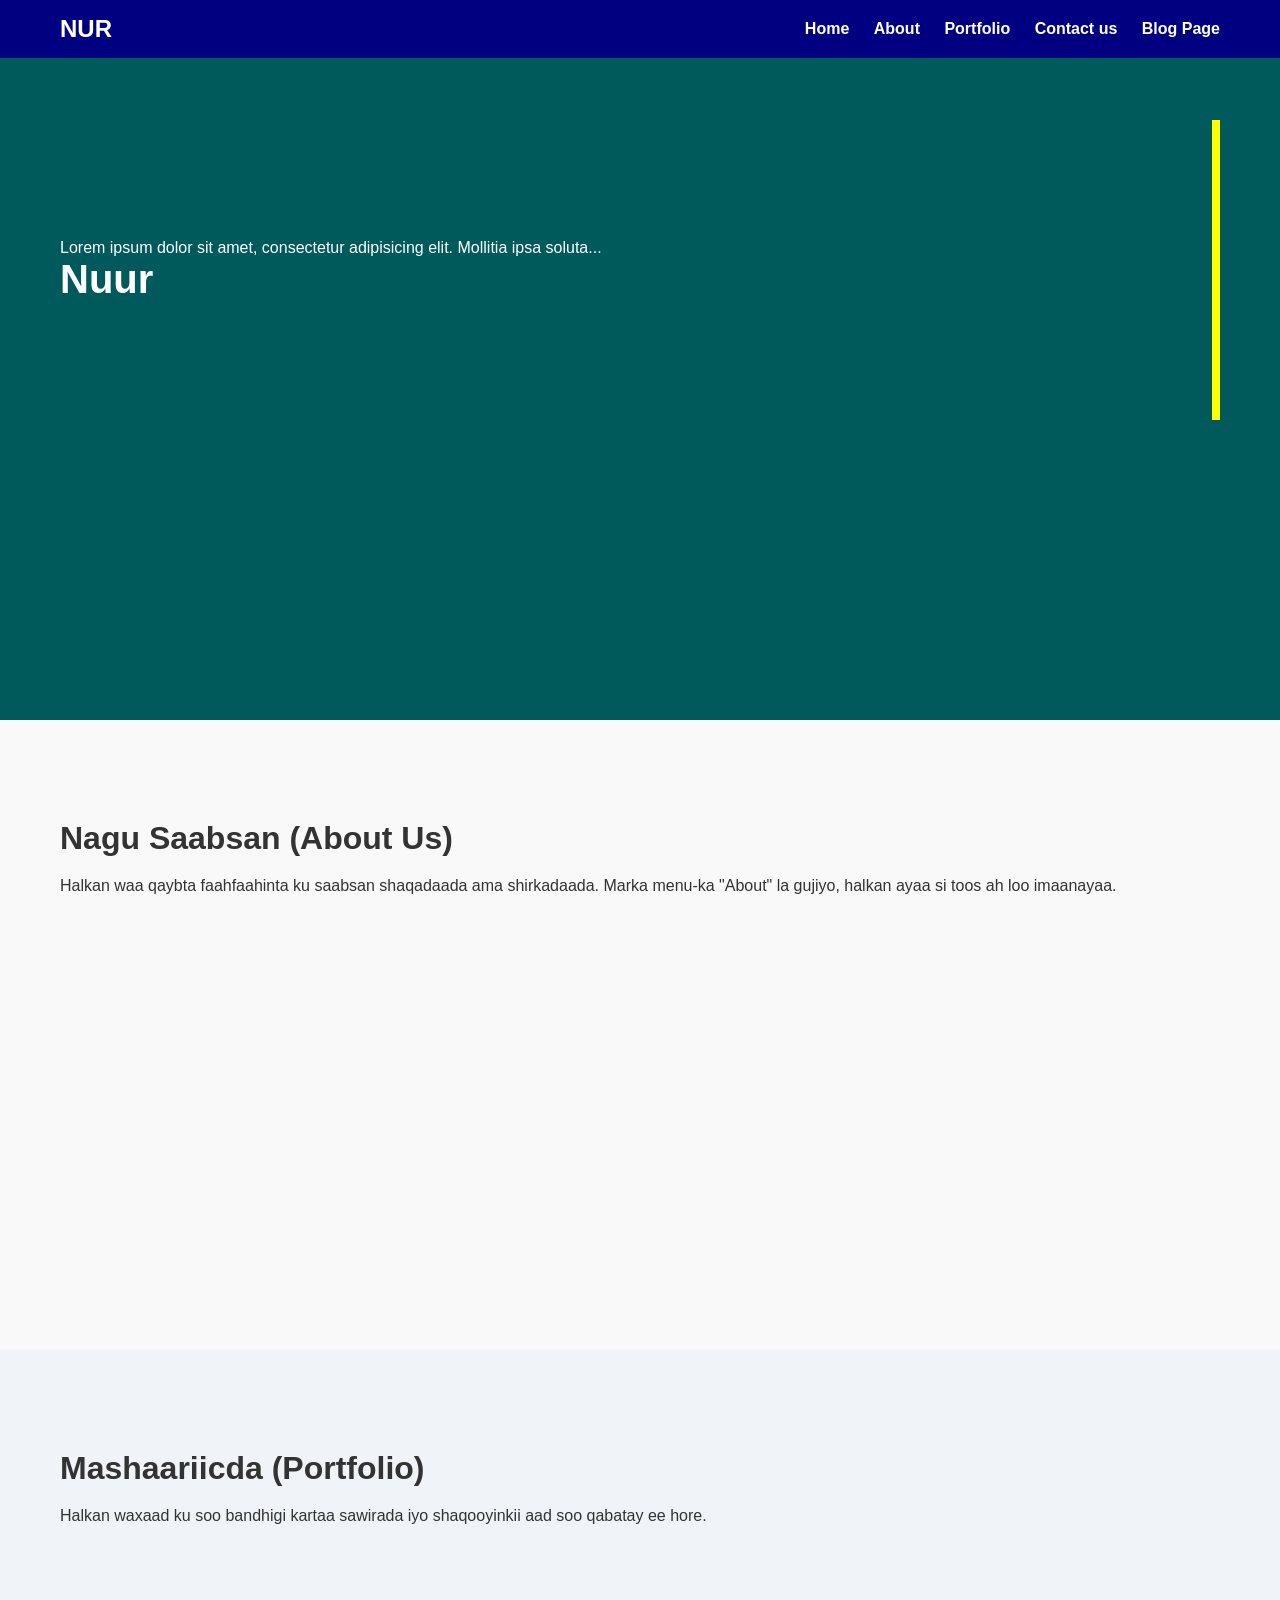
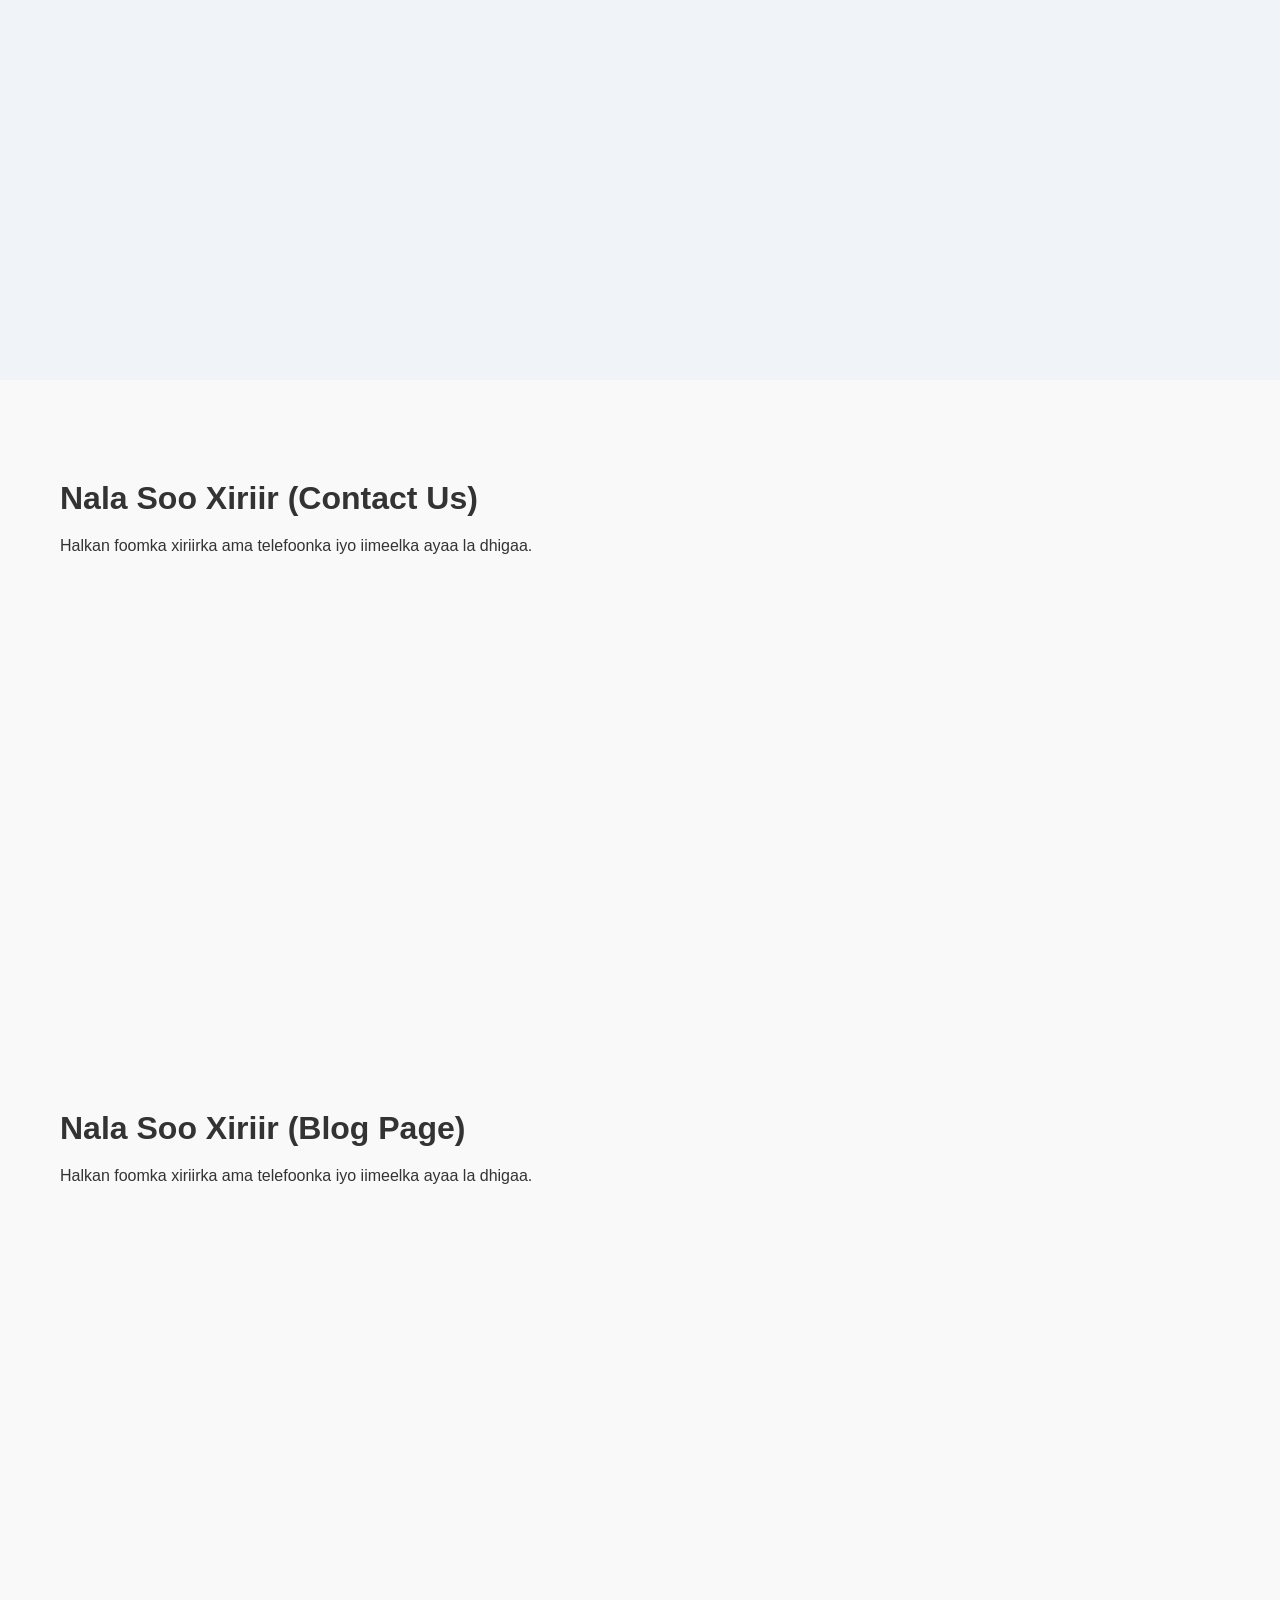
<file: index.html>
<!doctype html>
<html lang="so">
  <head>
    <meta charset="UTF-8" />
    <meta name="viewport" content="width=device-width, initial-scale=1.0" />
    <title>One Page Website</title>
    <link rel="stylesheet" href="style.css" />
  </head>
  <body>
    <!-- 1. Header & Navigation -->
    <header class="full-header">
      <div class="container header-flex">
        <div class="logo">
          <h2 style="color: white">NUR</h2>
        </div>

        <!-- Halkan href-yada waxaan ku darnay # iyo magaca qaybta -->
        <nav class="nav-links">
          <a href="#home">Home</a>
          <a href="#about">About</a>
          <a href="#portfolio">Portfolio</a>
          <a href="#contact">Contact us</a>
          <a href="#Blog">Blog Page</a>
        </nav>
      </div>
    </header>

    <!-- 2. Qaybta Home / Hero Section -->
    <section id="home" class="hero-section">
      <div class="container hero-flex">
        <div class="hero-content">
          <p class="hero-text">
            Lorem ipsum dolor sit amet, consectetur adipisicing elit. Mollitia
            ipsa soluta...
          </p>
          <h1 class="hero-title">Nuur</h1>
        </div>
        <div class="hero-image-box">
          <div class="placeholder-image"></div>
        </div>
      </div>
    </section>

    <!-- 3. Qaybta About (Ku daray id="about") -->
    <section id="about" class="page-section section-light">
      <div class="container">
        <h2>Nagu Saabsan (About Us)</h2>
        <p>
          Halkan waa qaybta faahfaahinta ku saabsan shaqadaada ama shirkadaada.
          Marka menu-ka "About" la gujiyo, halkan ayaa si toos ah loo imaanayaa.
        </p>
      </div>
    </section>

    <!-- 4. Qaybta Portfolio (Ku daray id="portfolio") -->
    <section id="portfolio" class="page-section section-dark">
      <div class="container">
        <h2>Mashaariicda (Portfolio)</h2>
        <p>
          Halkan waxaad ku soo bandhigi kartaa sawirada iyo shaqooyinkii aad soo
          qabatay ee hore.
        </p>
      </div>
    </section>

    <!-- 5. Qaybta Contact (Ku daray id="contact") -->
    <section id="contact" class="page-section section-light">
      <div class="container">
        <h2>Nala Soo Xiriir (Contact Us)</h2>
        <p>
          Halkan foomka xiriirka ama telefoonka iyo iimeelka ayaa la dhigaa.
        </p>
      </div>
    </section>

    <section id="Blog" class="page-section section-light">
      <div class="container">
        <h2>Nala Soo Xiriir (Blog Page)</h2>
        <p>
          Halkan foomka xiriirka ama telefoonka iyo iimeelka ayaa la dhigaa.
        </p>
      </div>
    </section>
  </body>
</html>
</file>
<file: style.css>
html {
  scroll-behavior: smooth;
}

* {
  margin: 0;
  padding: 0;
  box-sizing: border-box;
  font-family: sans-serif;
}

.container {
  max-width: 1200px;
  margin: 0 auto;
  padding: 0 20px;
}

.full-header {
  background-color: #000080;
  padding: 15px 0;
  position: fixed;
  top: 0;
  width: 100%;
  z-index: 1000;
}

.header-flex {
  display: flex;
  justify-content: space-between;
  align-items: center;
}

.nav-links a {
  color: white;
  text-decoration: none;
  margin-left: 20px;
  font-weight: bold;
}

.hero-section {
  background-color: #005a5b;
  padding: 120px 0 60px 0;
  color: white;
  min-height: 80vh;
}

.hero-flex {
  display: flex;
  justify-content: space-between;
  align-items: center;
  gap: 40px;
}

.hero-content {
  flex: 1;
}
.hero-title {
  font-size: 40px;
}

.placeholder-image {
  width: 100%;
  max-width: 450px;
  height: 300px;
  border: 4px solid yellow;
  background-color: #004445;
}

.page-section {
  padding: 100px 0;
  min-height: 70vh;
}

.page-section h2 {
  font-size: 32px;
  margin-bottom: 20px;
}

.section-light {
  background-color: #f9f9f9;
  color: #333;
}

.section-dark {
  background-color: #f0f4f8;
  color: #333;
}
</file>
